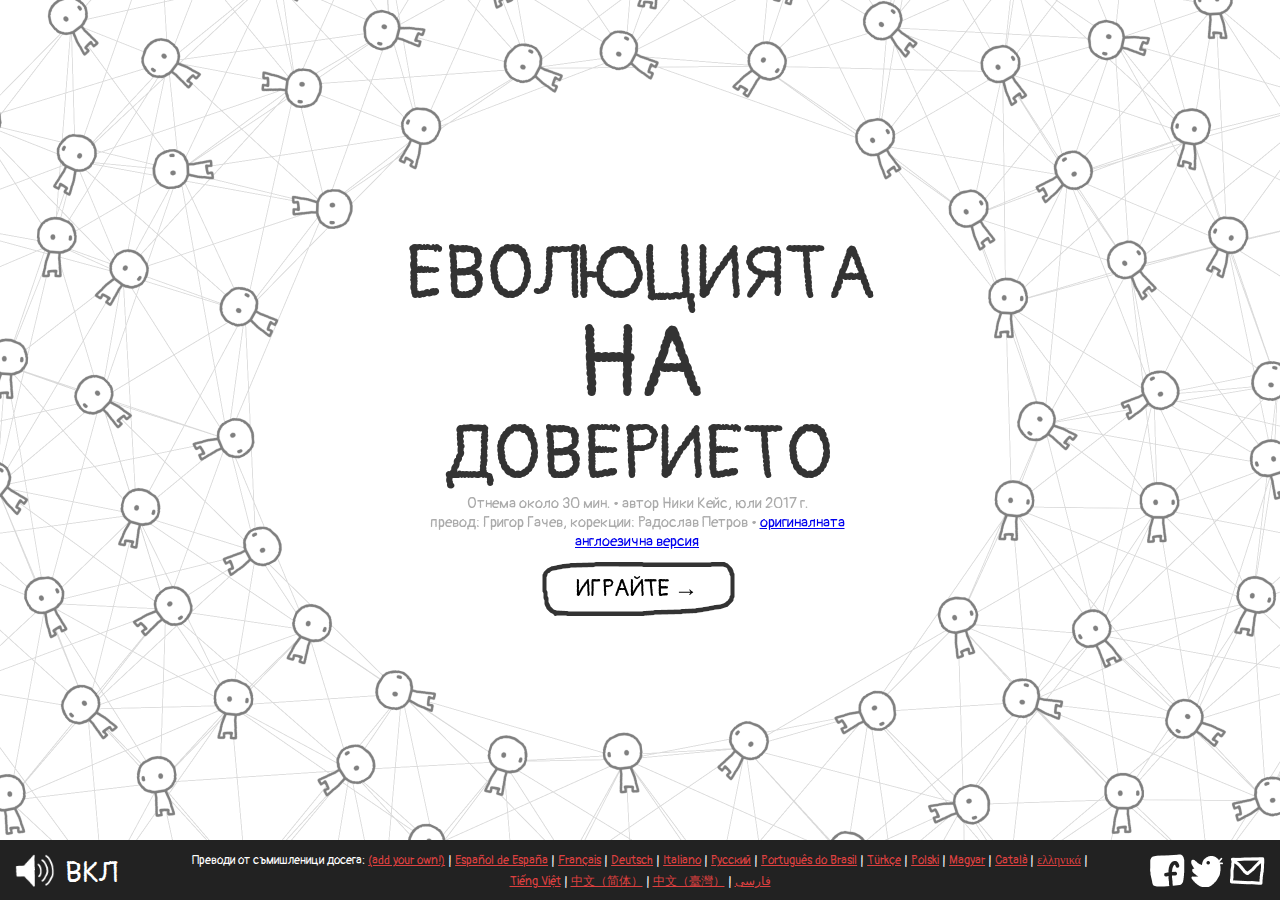
<file: index.html>
<!--

TRANSLATION GUIDE:
https://github.com/ncase/trust#how-to-translate-this-thang

Hello fan-translaters!
First off, thank you so much for taking the time to help out,
I super appreciate it. :3 Anyway, to make translation a bit easier
(or at least less painful) I've scattered comments about on
what things you should translate, plus any additional info

Translate the following files:

    index.html - The title & social sharing text (a few words)
    words.html - All the words for the interactive itself (~3,300 words)
    (optional) notes/index.html - The footnotes (~1,100 words)
    (optional) peeps/index.html - The full credits (a few words)

Many thanks again!

<3,
~ Nicky Case

-->
<!doctype>
<html>
<head>

	<!-- TO TRANSLATE: "title", "description" -->
	<title>Еволюцията на доверието</title>
	<meta name="description" content="интерактивно ръководство към теорията на игрите - защо и кога си вярваме"/>
    <meta content="text/html;charset=utf-8" http-equiv="Content-Type">
	<meta content="utf-8" http-equiv="encoding">
	<meta charset="utf-8">
	<link rel="icon" type="image/png" href="favicon.png">

	<!-- TO TRANSLATE: "name", "description" -->
	<meta itemprop="name" content="Еволюцията на доверието">
	<meta itemprop="description" content="интерактивно ръководство към теорията на игрите - защо и кога си вярваме">
	<meta itemprop="image" content="http://ncase.me/trust/social/thumbnail.png">

	<!-- TO TRANSLATE: "name", "description" -->
	<meta name="twitter:card" content="summary_large_image">
	<meta name="twitter:site" content="@ncasenmare">
	<meta name="twitter:title" content="Еволюцията на доверието">
	<meta name="twitter:description" content="интерактивно ръководство към теорията на игрите - защо и кога си вярваме">
	<meta name="twitter:creator" content="@ncasenmare">
	<meta name="twitter:image" content="http://ncase.me/trust/social/thumbnail.png">

	<!-- TO TRANSLATE: "name", "description" -->
	<meta property="og:title" content="Еволюцията на доверието">
	<meta property="og:type" content="website">
	<meta property="og:url" content="http://ncase.me/trust/">
	<meta property="og:image" content="http://ncase.me/trust/social/thumbnail.png">
	<meta property="og:description" content="интерактивно ръководство към теорията на игрите - защо и кога си вярваме">

	<!-- Styles -->
	<link rel="stylesheet" href="css/slides.css?v7">
	<link rel="stylesheet" href="css/balloon.css?v7">

</head>
<body>
	<div id="preloader">зареждане...</div> <!-- TRANSLATE THIS -->
	<div style="display:none" id="main">
		<div id="slideshow_container">
			<div id="slideshow"></div>
			<div id="scratcher"></div>
		</div>
	</div>
	<div style="display:none" id="footer">
		<div id="sound" sound="on" class="no-select">
			<div id="sound_icon"></div>
			<div id="sound_on">ВКЛ</div> <!-- TRANSLATE THIS -->
			<div id="sound_off">ИЗКЛ</div> <!-- TRANSLATE THIS -->
		</div>
		<div id="select"></div>

		<!-- TRANSLATE "title" & "text". Make sure it's less than 112 characters, for Twitter's sake -->
		<!-- Also, change "link" to whatever the link for the translated version will be! -->
		<sharing title="Еволюцията на доверието"
				 text="Хората вече не си вярват. Защо? И как да го поправим? Интерактивно ръководство към доверието в теорията на игрите:"
				 link="http://ncase.me/trust-bg/"></sharing>  <!-- proposed place -->

		<!-- List of translations thus far! -->
		<div id="translations">
			Преводи от съмишленици досега:
			<a href="https://github.com/ncase/trust#how-to-translate-this-thang" target="_blank">(add your own!)</a> |
			<a href="https://ccamara.github.io/trust/">Español de España</a> |
			<a href="https://ayowel.github.io/trust/">Français</a> |
			<a href="https://jkoelling.github.io/trust/">Deutsch</a> |
			<a href="https://lvdt.github.io/trust/">Italiano</a> |
			<a href="https://notdotteam.github.io/trust/">Русский</a> |
			<a href="https://brunolemos.github.io/trust/">Português do Brasil</a> |
			<a href="https://osaatcioglu.github.io/trust/">Türkçe</a> |
			<a href="https://sin.github.io/trust/">Polski</a> |
			<a href="http://ncase.me/trust-hu/">Magyar</a> |
			<a href="https://fbricart.github.io/trust/">Català</a> |
			<a href="https://lightspot21.github.io/trust/">ελληνικά</a> |
			<a href="https://nghiatt90.github.io/trust-vn/">Tiếng Việt</a> |
			<a href="https://sekai.co/trust/">中文（简体）</a> | 
			<a href="https://audreyt.github.io/trust-zh-TW/">中文（臺灣）</a>	 |
			<a href="https://hamed.github.io/trust/">فارسی</a>
		</div>

	</div>
</body>
</html>

<!-- Libraries -->
<script src="js/lib/helpers.js?v7"></script>
<script src="js/lib/pegasus.js?v7"></script>
<script>var c_ = {};</script>
<script src="js/lib/minpubsub.src.js?v7"></script>
<script src="js/lib/q.js?v7"></script>
<script src="js/lib/pixi.min.js?v7"></script>
<script src="js/lib/howler.js?v7"></script>
<script>var createjs = window;</script>
<script src="js/lib/tweenjs-0.6.2.min.js?v7"></script>
<script>Ticker.framerate=60; Ticker.paused=true;</script>
<script src="js/lib/sharing.js?v7"></script>

<!-- Core Engine -->
<script src="js/core/Loader.js?v7"></script>
<script src="js/core/Slideshow.js?v7"></script>
<script src="js/core/SlideSelect.js?v7"></script>
<script src="js/core/Button.js?v7"></script>
<script src="js/core/TextBox.js?v7"></script>
<script src="js/core/Words.js?v7"></script>
<script src="js/core/IncDecNumber.js?v7"></script>
<script src="js/core/Slider.js?v7"></script>
<script src="js/core/Scratcher.js?v7"></script>
<script src="js/core/Background.js?v7"></script>
<script src="js/core/ImageBox.js?v7"></script>
<script src="js/core/PayoffsUI.js?v7"></script>

<!-- Simulations -->
<script src="js/sims/Splash.js?v7"></script>
<script src="js/sims/PD.js?v7"></script>
<script src="js/sims/Iterated.js?v7"></script>
<script src="js/sims/Tournament.js?v7"></script>
<script src="js/sims/SandboxUI.js?v7"></script>

<!-- Slides -->
<script src="js/slides/0_Slides_Intro.js?v7"></script>
<script src="js/slides/1_Slides_OneOff.js?v7"></script>
<script src="js/slides/2_Slides_Iterated.js?v7"></script>
<script src="js/slides/3_Slides_Tournament.js?v7"></script>
<script src="js/slides/4_Slides_Evolution.js?v7"></script>
<script src="js/slides/5_Slides_Distrust.js?v7"></script>
<script src="js/slides/6_Slides_Noise.js?v7"></script>
<script src="js/slides/7_Slides_Sandbox.js?v7"></script>
<script src="js/slides/8_Slides_Conclusion.js?v7"></script>
<script src="js/slides/9_Slides_Credits.js?v7"></script>

<!-- Main Code -->
<script src="js/main.js?v7"></script>
</file>
<file: css/slides.css>
@font-face{
	font-family: Pangolin;
	font-style: normal;
	src: url('Pangolin-Regular.ttf') format('truetype');
}

html,body{
	width: 100%;
	height: 100%;
}

body{
	
	margin:0;
	overflow: hidden;

	background: #fff;

	font-family: 'Pangolin', cursive;
	color: #333;
	font-size: 20px;

}
#preloader{
	position: absolute;
    margin: auto;
    top: 0;
    left: 0;
    right: 0;
    bottom: 0;
    width: 200px;
    height: 50px;
    font-size: 30px;
    text-align: center;
}
#main{
	width: 100%;
	height: calc(100% - 60px);
	position: relative;
	overflow: hidden;
}
#footer{
	position: absolute;
	z-index: 1000;
	width: 100%;
	height: 60px;
	background: #222;
}
s{
	text-decoration: line-through;
}

#translations{
	margin: 10px auto;
    font-size: 12px;
    line-height: 21px;
    color: #fff;
    text-align: center;
    width: 900px;
}
#translations a{
	color:#dd4040;
}
#translations a:hover{
	color:#ee5151;
}



/*************************/
/******* SOUND *******/
/*************************/
#sound{
	position: absolute;
	left:13px;
	top:5px;
	width: 100px;
	height: 50px;
	cursor: pointer;
}
#sound > div{
	position: absolute;
}
#sound #sound_icon{
	background: url(../assets/ui/sound.png);
	background-size: auto 100%;
	width: 40px;
	height: 40px;
	top: 5px;
	left:2px;
}
#sound #sound_on, #sound #sound_off{
	left: 52px;
    font-size: 30px;
    line-height: 55px;
}
#sound #sound_on{
	color:#fff;
}
#sound #sound_off{
	color:#595959;
}
#sound[sound=off] #sound_icon{
	background-position: -40px 0;
}
#sound[sound=on] #sound_on, #sound[sound=off] #sound_off{
	display: block;
}
#sound[sound=off] #sound_on, #sound[sound=on] #sound_off{
	display: none;
}

.sharing{
	position: absolute;
	width:120px;
	height:40px;
	top:10px;
	right:13px;
}
.sharing img{
	width: 40px;
	height: 40px;
}

/*************************/
/******* SLIDESHOW *******/
/*************************/

#slideshow_container{
	width:0; height:0;
	position:absolute;
	margin:auto; 
	top:0; left:0; right:0; bottom:0;
}
#slideshow{
	
	/*border: 1px solid rgba(0,0,0,0.2);*/
	width:960px;
	height:540px;

	/* Center this thing */
	position: absolute;
	left:-480px;
	top:-270px;

}
.object{
	position: absolute;
	transition: left 0.5s ease-in-out, top 0.5s ease-in-out;
}
.fader{
	transition: opacity 0.5s ease-in-out !important;
}

/******** Text Box ********/

.textbox{}
.textbox > div{
	position: absolute;
}
/* fake bold */
.textbox b{
	font-weight: normal;
	text-shadow:1px 0 0 currentColor;
}


.label{
	position: absolute;
}

/********* Button ********/

.no-select{
	-webkit-user-select: none;
	-moz-user-select: none;
	-ms-user-select: none;
	user-select: none;
	cursor: default;
}
.button{
	z-index: 0;
	-webkit-user-select: none;
	-moz-user-select: none;
	-ms-user-select: none;
	user-select: none;

	transform-origin: 97.5px 27.5px;
	transition: transform 0.1s ease-out;

	text-align: center;
}
.button #background{
	position: absolute;
	background: url(../assets/ui/button.png);
	width:250px; height:125px;
	background-size: 100%;
	top:-35px; left:-30px;
	pointer-events:none;
	cursor: default;
}
.button #text{
	
	font-family: 'Pangolin', cursive;
	color: #000;
	font-size: 24px;

	width: 180px;
	height: 30px;
	text-align: center;

	position: absolute;
	top:14px; left:5px;

	cursor: default;

}
.button #hitbox{
	position: absolute;
	width:195px; height:55px;
	cursor: pointer;
}
.button[hover=yes]{
	z-index: 100;
	transform: scale(1.02, 1.02);
}
.button[hover=yes] #background{
	background-position: 0px -125px !important;
}
.button[deactivated=yes] #background{
	background-position: 0px -250px !important;
}
.button[deactivated=yes] #text{
	color: #CCCCCC;
}
.button[deactivated=yes] #hitbox{
	display: none;
}
.button[size=short]{
	transform-origin: 57.5px 27.5px;
}
.button[size=short] #background{
	background: url(../assets/ui/button_short.png);
	background-size: 100%;
	width:150px; left:-20px;
}
.button[size=short] #text{
	width:105px;
	/*font-size: 18px;
    top: 18px;*/
}
.button[size=short] #hitbox{
	width:115px;
}
.button[size=long]{
	transform-origin: 172.5px 27.5px;
}
.button[size=long] #background{
	background: url(../assets/ui/button_long.png);
	background-size: 100%;
	width:400px;
}
.button[size=long] #text{
	width:330px;
	top: 11px;
}
.button[size=long] #hitbox{
	width:345px;
}
.button:active{
    transform: scale(0.95, 0.95);
}


/*************************/
/****** SANDBOX UI *******/
/*************************/

#sandbox_tabs{
	position: absolute;
	left: 460px; top:-10px;
	background: url(../assets/ui/sandbox_tabs.png);
	width:500px; height:470px;
	background-size: auto 100%;

	-webkit-user-select: none;  /* Chrome all / Safari all */
	-moz-user-select: none;     /* Firefox all */
	-ms-user-select: none;      /* IE 10+ */
	user-select: none; 
	cursor: default;
}
#sandbox_tabs > div{
	position: absolute;
}
#sandbox_tabs .hitbox{
	cursor: pointer;
	font-size: 25px;
	top: 22px;
}
#sandbox_tabs .sandbox_page{
	width: 433px;
	height: 385px;
	left: 33px;
	top: 80px;
}
.incdec{
	width: 0; height: 0;
	position: absolute;
}
.incdec > div{
	position: absolute;
}
.incdec > .incdec_num{
	width:50px; height:50px;
	font-size: 25px;
	text-align: center;
    top: -16px;
    left: -25px;
    cursor: default;
}
.incdec > .incdec_control{
	left:-10px;
	width:20px; height:20px;
	background: url(../assets/ui/sandbox_incdec.png);
	background-size: auto 100%;
	cursor: pointer;
}
.incdec > .incdec_control[arrow=up]{ top:-35px; background-position:0px 0px; }
.incdec > .incdec_control[arrow=up]:hover{ background-position:-20px 0px; }
.incdec > .incdec_control[arrow=down]{ bottom:-35px; background-position:-40px 0px; }
.incdec > .incdec_control[arrow=down]:hover{ background-position:-60px 0px; }

.slider{
	position: absolute;
	height: 40px;
}
.slider > div{
	position: absolute;
}
.slider > .slider_bg{
	top:0;
	width:100%; height:30px;
	background: url(../assets/ui/slider_bg.png);
	background-size: auto 100%;
}
.slider > .slider_knob{
	top:0;
	width:30px; height:30px;
	background: url(../assets/ui/slider_knob.png);
	background-size: 100% 100%;
	cursor: -webkit-grab;
	cursor: -moz-grab;
	cursor: grab;
}
.slider > .slider_knob:active{
	cursor: -webkit-grabbing;
	cursor: -moz-grabbing;
	cursor: grabbing;
}

.sandbox_pop{
	position: absolute;
}
.sandbox_pop>div{
	position: absolute;
}
.sandbox_pop_icon{
	width: 40px;
	height: 40px;
	background: url(../assets/ui/sandbox_hats.png);
	background-size: auto 100%;
}
.sandbox_pop_label{
	font-size: 18px;
    width: 150px;
    top: 8px;
    left: 50px;
}

/*************************/
/******* SCRATCHER *******/
/*************************/

.scratcher{
	position: absolute;
	top:0; left:0;
	width: 100%; height: 100%;
	background: url(../assets/ui/scratch.png);
	background-size: 200% 2000%;
	display: none;

	z-index: 200;
}

/*************************/
/******* SCOREBOARD *******/
/*************************/

#scoreboard{
	position: absolute;
	width:200px; height:100px;
	background: url(../assets/iterated/iterated_scoreboard.png);
	background-size: 100% 100%;
}
#scoreboard > div{
	position: absolute;
	width: 60px; height: 60px;
	text-align: center;
	font-size: 50px;
	color: #666666;
}
#scoreboard > div:nth-child(1){
	left: 20px;
    top: 21px;
}
#scoreboard > div:nth-child(2){
	right: 15px;
    top: 21px;
}

/*************************/
/******* CHARACTERS *******/
/*************************/

.character{
	position: absolute;
	height: 114px;
}
.character #peep{
	background: url(../assets/tournament/peep_characters.png);
	background-size: auto 100%;
	width: 105px;
	height: 114px;
	top: -5px;
    left: -10px;
}
.character #desc{
	width: calc(100% - 100px);
	font-size: 18px;
	height: 114px;
	right: 0;
	line-height: 1.2em;
}
.character #peep[char=tft]{    background-position: 0 0; }
.character #peep[char=all_d]{  background-position: -105px 0; }
.character #peep[char=all_c]{  background-position: -210px 0; }
.character #peep[char=grudge]{ background-position: -315px 0; }
.character #peep[char=prober]{ background-position: -420px 0; }
.character #peep[char=tf2t]{   background-position: -525px 0; }
.character #peep[char=pavlov]{ background-position: -630px 0; }
.character #peep[char=random]{ background-position: -735px 0; }

.tft{ color:#4089DD; }
.all_d{ color:#52537F; }
.all_c{ color:#FF75FF; }
.grudge{ color:#efc701; }
.prober{ color:#f6b24c; }
.tf2t{ color:#88A8CE; }
.pavlov{ color:#86C448; }
.random{ color:#FF5E5E; }

.icon{
	width:25px; height:25px;
	background: url(../assets/ui/sandbox_hats.png);
	background-size: auto 100%;
	display: inline-block;
	position: relative;
    top: 1px;
}
.icon_label{
	display: inline-block;
	font-size: 20px;
	position: relative;
    top: -3px;
}
.tft .icon{ 		background-position: 0 0; }
.all_d .icon{ 	background-position: -25px 0; }
.all_c .icon{ 	background-position: -50px 0; }
.grudge .icon{ 	background-position: -75px 0; }
.prober .icon{ 	background-position: -100px 0; }
.tf2t .icon{ 	background-position: -125px 0; }
.pavlov .icon{ 	background-position: -150px 0; }
.random .icon{ 	background-position: -175px 0; }

/*************************/
/******* MISC STUFF *******/
/*************************/

.score_small{
	width:40px; height:40px;
	background: url(../assets/tournament/score_small.png);
	background-size: auto 100%;
	display: inline-block;
}
.score_small[payoff=R]{ background-position: 0 0; }
.score_small[payoff=T]{ background-position: -40px 0; }
.score_small[payoff=S]{ background-position: -80px 0; }
.score_small[payoff=P]{ background-position: -120px 0; }

/*************************/
/***** SLIDE SELECT ******/
/*************************/

#select{
	width:100%;
	text-align: center;
    padding-top: 15px;
}
#select .dot{
	width: 30px;
	height: 30px;
	border-radius: 40px;
	border: 1px solid #fff;
	display: inline-block;
	margin: 0 5px;
	cursor: pointer;
}
#select .dot[selected]{
	background: #fff;
}

/*************************/
/***** CREDITS ******/
/*************************/

.credits{
	color: #888;
}
.credits .big{
	font-size:40px;
	line-height: 42px;
	color:#fff;
}
.credits .divider{
	display: block;
	height: 40px;
}
.credits a{
	color:#dd4040;
}
.credits a:hover{
	color:#ee5151;
}
</file>
<file: css/balloon.css>
button[data-balloon] {
  overflow: visible;
}
[data-balloon] {
  position: relative;
}
[data-balloon]:before,
[data-balloon]:after {
  -ms-filter: "progid:DXImageTransform.Microsoft.Alpha(Opacity=0)";
  filter: alpha(opacity=0);
  -khtml-opacity: 0;
  -moz-opacity: 0;
  opacity: 0;
  pointer-events: none;
  -webkit-transition: all 0.1s ease-out 0.1s;
  transition: all 0.1s ease-out 0.1s;
  bottom: 100%;
  left: 50%;
  position: absolute;
  z-index: 10;
  -webkit-transform: translate(-50%, 10px);
  -ms-transform: translate(-50%, 10px);
  transform: translate(-50%, 10px);
  -webkit-transform-origin: top;
  -ms-transform-origin: top;
  transform-origin: top;
}
[data-balloon]:after {
  background: rgba(17, 17, 17, 0.9);
  border-radius: 4px;
  color: #fff;
  content: attr(data-balloon);
  font-size: 18px;
  padding: .5em 1em;
  white-space: nowrap;
  /*margin-bottom: 11px;*/
  margin-bottom: 26px;
}
[data-balloon]:before {
  background: url('data:image/svg+xml;charset=utf-8,%3Csvg%20xmlns%3D%22http%3A//www.w3.org/2000/svg%22%20width%3D%2236px%22%20height%3D%2212px%22%3E%3Cpath%20fill%3D%22rgba%2817,%2017,%2017,%200.9%29%22%20transform%3D%22rotate%280%29%22%20d%3D%22M2.658,0.000%20C-13.615,0.000%2050.938,0.000%2034.662,0.000%20C28.662,0.000%2023.035,12.002%2018.660,12.002%20C14.285,12.002%208.594,0.000%202.658,0.000%20Z%22/%3E%3C/svg%3E') no-repeat;
  background-size: 100% auto;
  height: 6px;
  width: 18px;
  content: "";
  /*margin-bottom: 5px;*/
  margin-bottom: 20px;
}
[data-balloon]:hover:before,
[data-balloon][data-balloon-visible]:before,
[data-balloon]:hover:after,
[data-balloon][data-balloon-visible]:after {
  -ms-filter: "progid:DXImageTransform.Microsoft.Alpha(Opacity=100)";
  filter: alpha(opacity=100);
  -khtml-opacity: 1;
  -moz-opacity: 1;
  opacity: 1;
  pointer-events: auto;
  -webkit-transform: translate(-50%, 0);
  -ms-transform: translate(-50%, 0);
  transform: translate(-50%, 0);
}
[data-balloon].font-awesome:after {
  font-family: FontAwesome;
}
[data-balloon][data-balloon-break]:after {
  white-space: pre;
}
[data-balloon-pos="down"]:before,
[data-balloon-pos="down"]:after {
  bottom: auto;
  left: 50%;
  top: 100%;
  -webkit-transform: translate(-50%, -10px);
  -ms-transform: translate(-50%, -10px);
  transform: translate(-50%, -10px);
}
[data-balloon-pos="down"]:after {
  margin-top: 11px;
}
[data-balloon-pos="down"]:before {
  background: url('data:image/svg+xml;charset=utf-8,%3Csvg%20xmlns%3D%22http%3A//www.w3.org/2000/svg%22%20width%3D%2236px%22%20height%3D%2212px%22%3E%3Cpath%20fill%3D%22rgba%2817,%2017,%2017,%200.9%29%22%20transform%3D%22rotate%28180%2018%206%29%22%20d%3D%22M2.658,0.000%20C-13.615,0.000%2050.938,0.000%2034.662,0.000%20C28.662,0.000%2023.035,12.002%2018.660,12.002%20C14.285,12.002%208.594,0.000%202.658,0.000%20Z%22/%3E%3C/svg%3E') no-repeat;
  background-size: 100% auto;
  height: 6px;
  width: 18px;
  margin-top: 5px;
  margin-bottom: 0;
}
[data-balloon-pos="down"]:hover:before,
[data-balloon-pos="down"][data-balloon-visible]:before,
[data-balloon-pos="down"]:hover:after,
[data-balloon-pos="down"][data-balloon-visible]:after {
  -webkit-transform: translate(-50%, 0);
  -ms-transform: translate(-50%, 0);
  transform: translate(-50%, 0);
}
[data-balloon-pos="left"]:before,
[data-balloon-pos="left"]:after {
  bottom: auto;
  left: auto;
  right: 100%;
  top: 50%;
  -webkit-transform: translate(10px, -50%);
  -ms-transform: translate(10px, -50%);
  transform: translate(10px, -50%);
}
[data-balloon-pos="left"]:after {
  margin-right: 11px;
}
[data-balloon-pos="left"]:before {
  background: url('data:image/svg+xml;charset=utf-8,%3Csvg%20xmlns%3D%22http%3A//www.w3.org/2000/svg%22%20width%3D%2212px%22%20height%3D%2236px%22%3E%3Cpath%20fill%3D%22rgba%2817,%2017,%2017,%200.9%29%22%20transform%3D%22rotate%28-90%2018%2018%29%22%20d%3D%22M2.658,0.000%20C-13.615,0.000%2050.938,0.000%2034.662,0.000%20C28.662,0.000%2023.035,12.002%2018.660,12.002%20C14.285,12.002%208.594,0.000%202.658,0.000%20Z%22/%3E%3C/svg%3E') no-repeat;
  background-size: 100% auto;
  height: 18px;
  width: 6px;
  margin-right: 5px;
  margin-bottom: 0;
}
[data-balloon-pos="left"]:hover:before,
[data-balloon-pos="left"][data-balloon-visible]:before,
[data-balloon-pos="left"]:hover:after,
[data-balloon-pos="left"][data-balloon-visible]:after {
  -webkit-transform: translate(0, -50%);
  -ms-transform: translate(0, -50%);
  transform: translate(0, -50%);
}
[data-balloon-pos="right"]:before,
[data-balloon-pos="right"]:after {
  bottom: auto;
  left: 100%;
  top: 50%;
  -webkit-transform: translate(-10px, -50%);
  -ms-transform: translate(-10px, -50%);
  transform: translate(-10px, -50%);
}
[data-balloon-pos="right"]:after {
  margin-left: 11px;
}
[data-balloon-pos="right"]:before {
  background: url('data:image/svg+xml;charset=utf-8,%3Csvg%20xmlns%3D%22http%3A//www.w3.org/2000/svg%22%20width%3D%2212px%22%20height%3D%2236px%22%3E%3Cpath%20fill%3D%22rgba%2817,%2017,%2017,%200.9%29%22%20transform%3D%22rotate%2890%206%206%29%22%20d%3D%22M2.658,0.000%20C-13.615,0.000%2050.938,0.000%2034.662,0.000%20C28.662,0.000%2023.035,12.002%2018.660,12.002%20C14.285,12.002%208.594,0.000%202.658,0.000%20Z%22/%3E%3C/svg%3E') no-repeat;
  background-size: 100% auto;
  height: 18px;
  width: 6px;
  margin-bottom: 0;
  margin-left: 5px;
}
[data-balloon-pos="right"]:hover:before,
[data-balloon-pos="right"][data-balloon-visible]:before,
[data-balloon-pos="right"]:hover:after,
[data-balloon-pos="right"][data-balloon-visible]:after {
  -webkit-transform: translate(0, -50%);
  -ms-transform: translate(0, -50%);
  transform: translate(0, -50%);
}
[data-balloon-length]:after {
  white-space: normal;
}
[data-balloon-length="small"]:after {
  width: 80px;
}
[data-balloon-length="medium"]:after {
  width: 150px;
}
[data-balloon-length="large"]:after {
  width: 260px;
}
[data-balloon-length="xlarge"]:after {
  width: 90vw;
}
@media screen and (min-width: 768px) {
  [data-balloon-length="xlarge"]:after {
    width: 380px;
  }
}
[data-balloon-length="fit"]:after {
  width: 100%;
}
</file>
